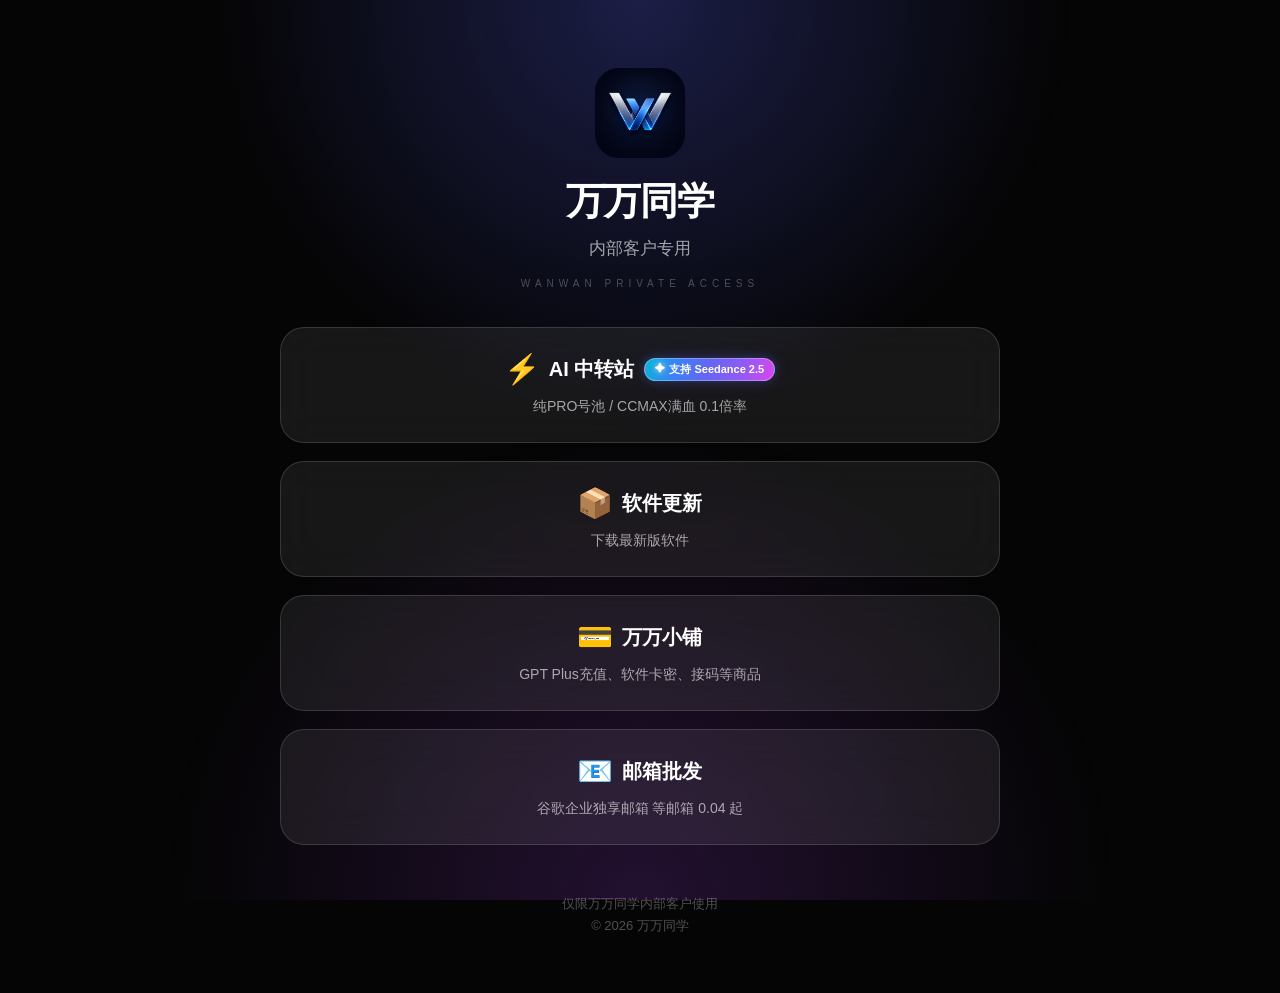
<file: index.html>
<!DOCTYPE html>
<html lang="zh-CN">

<head>
<meta charset="UTF-8">
<meta name="viewport" content="width=device-width, initial-scale=1.0">

<title>万万同学 内部客户专用</title>

<link rel="icon" type="image/png" href="assets/favicon.png">
<link rel="stylesheet" href="style.css">
</head>


<body>

<div class="background"></div>


<main class="container">


    <!-- 顶部品牌 -->
    <div class="logo-area">

        <img src="assets/logo.png" class="logo" alt="万万同学">

        <h1>万万同学</h1>

        <p>内部客户专用</p>

        <div class="english-title">
            WANWAN PRIVATE ACCESS
        </div>

    </div>



    <!-- 入口列表 -->
    <section class="portal-list">


        <!-- AI 中转站 -->
        <a
            href="https://api.van999.fun"
            target="_blank"
            class="portal-card"
        >

            <div class="portal-main-row">

                <div class="portal-icon">
                    ⚡
                </div>

                <h2>
                    AI 中转站
                </h2>

                <span class="seedance-badge">
                    <span class="seedance-star">✦</span>
                    支持 Seedance 2.5
                </span>

            </div>


            <div class="portal-desc">
                纯PRO号池 / CCMAX满血 0.1倍率
            </div>

        </a>



        <!-- 软件更新 -->
        <a
            href="update.html"
            target="_blank"
            class="portal-card"
        >

            <div class="portal-main-row">

                <div class="portal-icon">
                    📦
                </div>

                <h2>
                    软件更新
                </h2>

            </div>


            <div class="portal-desc">
                下载最新版软件
            </div>

        </a>



        <!-- 万万小铺 -->
        <a
            href="https://pay.ldxp.cn/shop/wanwan"
            target="_blank"
            class="portal-card"
        >

            <div class="portal-main-row">

                <div class="portal-icon">
                    💳
                </div>

                <h2>
                    万万小铺
                </h2>

            </div>


            <div class="portal-desc">
                GPT Plus充值、软件卡密、接码等商品
            </div>

        </a>



        <!-- 邮箱批发 -->
        <a
            href="https://gmail.van999.fun"
            target="_blank"
            class="portal-card"
        >

            <div class="portal-main-row">

                <div class="portal-icon">
                    📧
                </div>

                <h2>
                    邮箱批发
                </h2>

            </div>


            <div class="portal-desc">
                谷歌企业独享邮箱 等邮箱 0.04 起
            </div>

        </a>


    </section>



    <footer>

        仅限万万同学内部客户使用

        <br>

        © 2026 万万同学

    </footer>


</main>


<script src="script.js"></script>

</body>
</html>
</file>
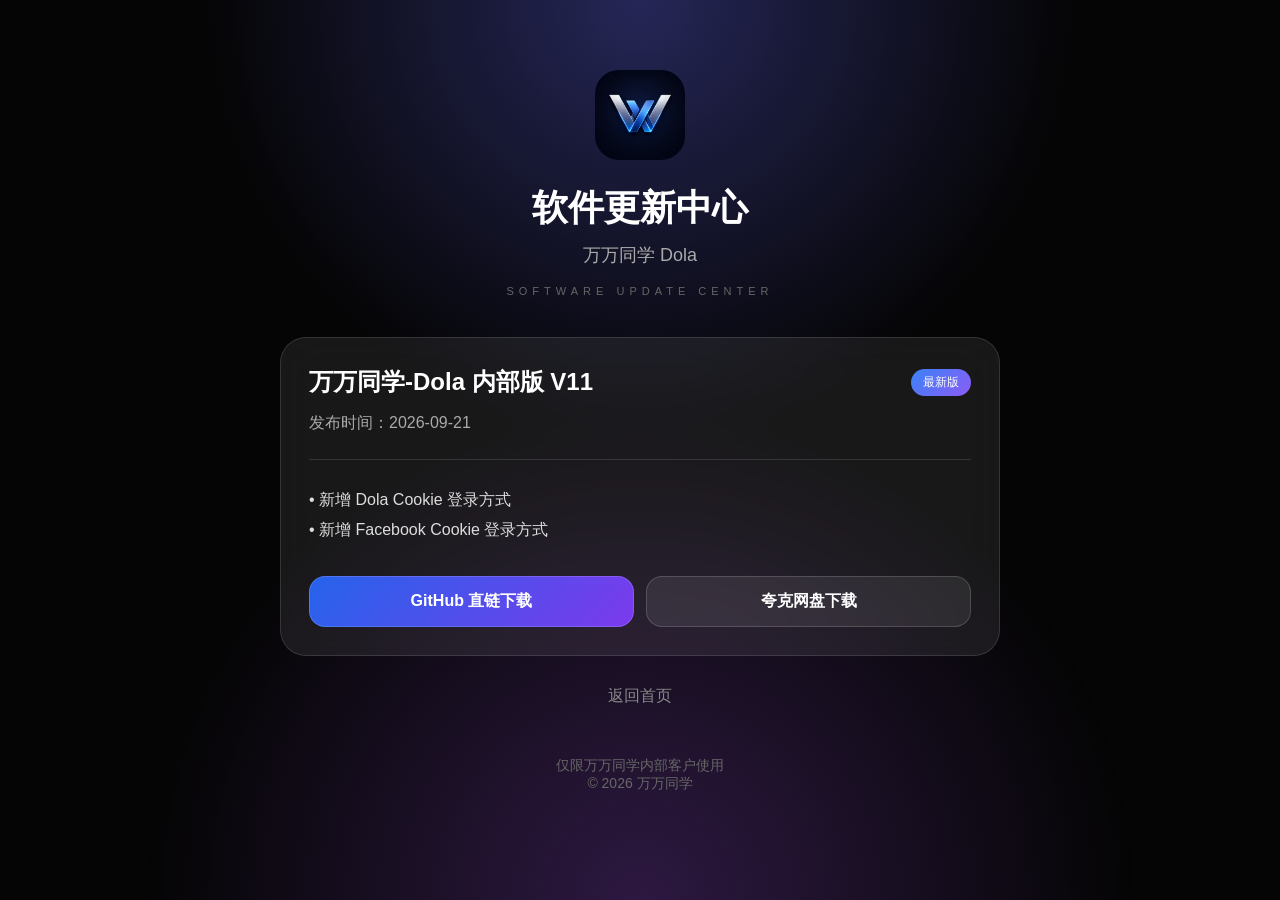
<file: update.html>
<!DOCTYPE html>
<html lang="zh-CN">

<head>

<meta charset="UTF-8">

<meta name="viewport" content="width=device-width, initial-scale=1.0">

<title>万万同学 软件更新中心</title>

<link rel="icon" href="assets/favicon.png">

<style>

*{
    box-sizing:border-box;
}

body{
    margin:0;
    min-height:100vh;

    font-family:
    -apple-system,
    BlinkMacSystemFont,
    "Segoe UI",
    sans-serif;

    color:white;

    background:#050505;
}

.background{
    position:fixed;
    inset:0;

    background:
    radial-gradient(
        circle at top,
        rgba(99,102,241,.35),
        transparent 40%
    ),
    radial-gradient(
        circle at bottom,
        rgba(168,85,247,.25),
        transparent 45%
    );

    z-index:-1;
}

.container{
    max-width:760px;
    margin:auto;
    padding:70px 20px;
}

.header{
    text-align:center;
}

.logo{
    width:90px;
    height:90px;

    border-radius:24px;

    object-fit:cover;
}

h1{
    font-size:36px;
    margin:20px 0 10px;
}

.subtitle{
    color:#aaa;
    font-size:18px;
}

.english{
    margin-top:18px;

    font-size:11px;

    letter-spacing:5px;

    color:#666;
}

.card{
    margin-top:40px;

    padding:28px;

    background:
    rgba(255,255,255,.08);

    border:
    1px solid rgba(255,255,255,.12);

    backdrop-filter:blur(20px);

    border-radius:26px;
}

.version{
    display:flex;

    justify-content:space-between;

    align-items:center;

    gap:20px;
}

.version h2{
    margin:0;

    font-size:24px;
}

.tag{
    flex-shrink:0;

    background:
    linear-gradient(
        135deg,
        #3b82f6,
        #8b5cf6
    );

    padding:5px 12px;

    border-radius:999px;

    font-size:12px;
}

.time{
    margin-top:15px;

    color:#aaa;
}

.line{
    height:1px;

    background:
    rgba(255,255,255,.12);

    margin:25px 0;
}

.content{
    color:#ddd;

    line-height:1.9;
}


/* 下载按钮区域 */

.download-area{
    display:grid;

    grid-template-columns:
    1fr 1fr;

    gap:12px;

    margin-top:30px;
}


/* GitHub下载 */

.download{
    display:flex;

    align-items:center;

    justify-content:center;

    min-height:50px;

    padding:14px;

    text-align:center;

    border-radius:16px;

    text-decoration:none;

    color:white;

    font-weight:700;

    background:
    linear-gradient(
        135deg,
        #2563eb,
        #7c3aed
    );

    border:
    1px solid rgba(255,255,255,.15);

    transition:.25s;
}


/* 夸克网盘 */

.quark-download{
    display:flex;

    align-items:center;

    justify-content:center;

    min-height:50px;

    padding:14px;

    text-align:center;

    border-radius:16px;

    text-decoration:none;

    color:white;

    font-weight:700;

    background:
    rgba(255,255,255,.08);

    border:
    1px solid rgba(255,255,255,.16);

    transition:.25s;
}

.download:hover,
.quark-download:hover{
    transform:translateY(-3px);
}

.quark-download:hover{
    background:
    rgba(255,255,255,.13);
}

.loading{
    text-align:center;

    color:#aaa;

    padding:40px;
}

.back{
    display:block;

    text-align:center;

    margin-top:30px;

    color:#888;

    text-decoration:none;
}

footer{
    text-align:center;

    margin-top:50px;

    color:#666;

    font-size:14px;
}


@media(max-width:600px){

    .download-area{
        grid-template-columns:1fr;
    }

    .version{
        align-items:flex-start;
    }

    .version h2{
        font-size:20px;
    }

}

</style>

</head>


<body>


<div class="background"></div>


<div class="container">


<div class="header">

<img src="assets/logo.png" class="logo" alt="万万同学">

<h1>
软件更新中心
</h1>

<div class="subtitle">
万万同学 Dola
</div>

<div class="english">
SOFTWARE UPDATE CENTER
</div>

</div>



<div class="card" id="update">

<div class="loading">
正在获取最新版本...
</div>

</div>



<a class="back" href="index.html">
返回首页
</a>


<footer>

仅限万万同学内部客户使用

<br>

© 2026 万万同学

</footer>


</div>



<script>

fetch("update.json")

.then(res => {

    if(!res.ok){
        throw new Error("update.json 请求失败");
    }

    return res.json();

})

.then(data => {

    const content = Array.isArray(data.content)
        ? data.content.map(item => "• " + item).join("<br>")
        : "暂无更新说明";


    document.getElementById("update").innerHTML = `

        <div class="version">

            <h2>
                ${data.title}
            </h2>

            <div class="tag">
                最新版
            </div>

        </div>


        <div class="time">
            发布时间：${data.date}
        </div>


        <div class="line"></div>


        <div class="content">
            ${content}
        </div>


        <div class="download-area">

            <a
                class="download"
                href="${data.download}"
                target="_blank"
            >
                GitHub 直链下载
            </a>


            <a
                class="quark-download"
                href="${data.quark}"
                target="_blank"
            >
                夸克网盘下载
            </a>

        </div>

    `;

})

.catch(error => {

    console.error(error);

    document.getElementById("update").innerHTML = `

        <div class="loading">
            获取更新失败，请稍后重试
        </div>

    `;

});

</script>


</body>

</html>
</file>
<file: style.css>
*{
    box-sizing:border-box;
}


html,
body{
    margin:0;
    padding:0;
}


body{
    min-height:100vh;

    font-family:
    -apple-system,
    BlinkMacSystemFont,
    "Segoe UI",
    "Microsoft YaHei",
    sans-serif;

    color:#fff;

    background:#050505;
}



/* =========================
   背景
========================= */

.background{
    position:fixed;
    inset:0;

    background:
    radial-gradient(
        circle at 50% 0%,
        rgba(76,83,210,.32),
        transparent 39%
    ),

    radial-gradient(
        circle at 50% 100%,
        rgba(132,55,188,.24),
        transparent 43%
    );

    z-index:-1;
}



/* =========================
   页面主体
========================= */

.container{
    width:100%;
    max-width:760px;

    margin:0 auto;

    padding:
    68px
    20px
    56px;
}



/* =========================
   顶部品牌
========================= */

.logo-area{
    width:100%;

    display:flex;
    flex-direction:column;

    align-items:center;
    justify-content:center;

    text-align:center;
}


.logo{
    display:block;

    width:90px;
    height:90px;

    object-fit:cover;

    border-radius:24px;

    margin:0 0 22px;
}


.logo-area h1{
    margin:0;

    font-size:38px;

    line-height:1.15;

    font-weight:700;

    letter-spacing:-1px;
}


.logo-area p{
    margin:
    13px
    0
    0;

    font-size:17px;

    color:
    rgba(255,255,255,.62);
}


.english-title{
    margin-top:18px;

    font-size:10px;

    font-weight:500;

    letter-spacing:5px;

    color:
    rgba(255,255,255,.27);
}



/* =========================
   卡片列表
========================= */

.portal-list{
    width:100%;

    display:flex;
    flex-direction:column;

    gap:18px;

    margin-top:38px;
}



/* =========================
   单个卡片
========================= */

.portal-card{
    width:100%;

    min-height:116px;

    display:flex;
    flex-direction:column;

    align-items:center;
    justify-content:center;

    gap:9px;

    padding:
    22px
    24px;


    text-align:center;


    color:#fff;

    text-decoration:none;


    background:
    rgba(255,255,255,.075);


    border:
    1px solid
    rgba(255,255,255,.14);


    border-radius:24px;


    backdrop-filter:
    blur(22px);

    -webkit-backdrop-filter:
    blur(22px);


    transition:
    transform .22s ease,
    background .22s ease,
    border-color .22s ease,
    box-shadow .22s ease;
}


.portal-card:hover{
    transform:
    translateY(-4px);

    background:
    rgba(255,255,255,.105);

    border-color:
    rgba(255,255,255,.20);

    box-shadow:
    0 12px 32px
    rgba(0,0,0,.18);
}



/* =========================
   主标题整行
   图标 + 标题 + Seedance
========================= */

.portal-main-row{
    width:100%;

    display:flex;

    align-items:center;

    justify-content:center;

    flex-wrap:wrap;

    gap:10px;

    text-align:center;
}



/* =========================
   大图标
========================= */

.portal-icon{
    flex:0 0 auto;

    display:flex;

    align-items:center;
    justify-content:center;


    width:34px;
    height:34px;


    font-size:29px;

    line-height:1;
}



/* =========================
   标题
========================= */

.portal-main-row h2{
    margin:0;

    padding:0;

    font-size:20px;

    font-weight:700;

    line-height:1.2;

    text-align:center;

    white-space:nowrap;
}



/* =========================
   说明文字
========================= */

.portal-desc{
    width:100%;

    margin-top:1px;

    font-size:14px;

    line-height:1.5;

    color:
    rgba(255,255,255,.62);

    text-align:center;
}



/* =========================
   Seedance 2.5 AI 徽章
========================= */

.seedance-badge{
    position:relative;

    flex:0 0 auto;


    display:inline-flex;

    align-items:center;

    justify-content:center;

    gap:4px;


    height:23px;


    padding:
    0
    10px;


    border-radius:999px;


    overflow:hidden;


    white-space:nowrap;


    font-size:11px;

    font-weight:700;

    line-height:1;


    color:#fff;


    background:
    linear-gradient(
        110deg,
        #06b6d4 0%,
        #3b82f6 24%,
        #6366f1 48%,
        #8b5cf6 72%,
        #d946ef 100%
    );


    border:
    1px solid
    rgba(255,255,255,.28);


    box-shadow:
    0 0 9px
    rgba(59,130,246,.25),

    0 0 17px
    rgba(139,92,246,.16);
}



/* AI流光 */

.seedance-badge::after{
    content:"";

    position:absolute;

    top:-20%;
    bottom:-20%;

    width:28px;

    left:-42px;


    transform:
    skewX(-22deg);


    background:
    linear-gradient(
        90deg,
        transparent,
        rgba(255,255,255,.34),
        transparent
    );


    animation:
    seedanceShine
    4.2s
    ease-in-out
    infinite;
}


.seedance-star{
    position:relative;

    z-index:1;

    font-size:10px;

    color:#fff;

    text-shadow:
    0 0 6px
    rgba(255,255,255,.75);
}


@keyframes seedanceShine{

    0%,
    58%{
        left:-42px;
    }

    78%{
        left:110%;
    }

    100%{
        left:110%;
    }

}



/* =========================
   页脚
========================= */

footer{
    width:100%;

    margin-top:48px;

    text-align:center;

    font-size:13px;

    line-height:1.7;

    color:
    rgba(255,255,255,.30);
}



/* =========================
   手机端
========================= */

@media(max-width:500px){

    .container{
        padding:
        54px
        16px
        44px;
    }


    .logo{
        width:78px;
        height:78px;

        border-radius:21px;
    }


    .logo-area h1{
        font-size:32px;
    }


    .logo-area p{
        font-size:15px;
    }


    .english-title{
        font-size:9px;

        letter-spacing:3.6px;
    }


    .portal-list{
        margin-top:32px;

        gap:14px;
    }


    .portal-card{
        min-height:108px;

        padding:
        18px
        12px;
    }


    .portal-main-row{
        gap:7px;
    }


    .portal-icon{
        width:30px;
        height:30px;

        font-size:26px;
    }


    .portal-main-row h2{
        font-size:18px;
    }


    .portal-desc{
        font-size:13px;
    }


    .seedance-badge{
        height:21px;

        padding:
        0
        8px;

        font-size:9.5px;
    }

}



/* 用户设置减少动画时关闭流光 */

@media(prefers-reduced-motion:reduce){

    .seedance-badge::after{
        animation:none;
    }

}
</file>
